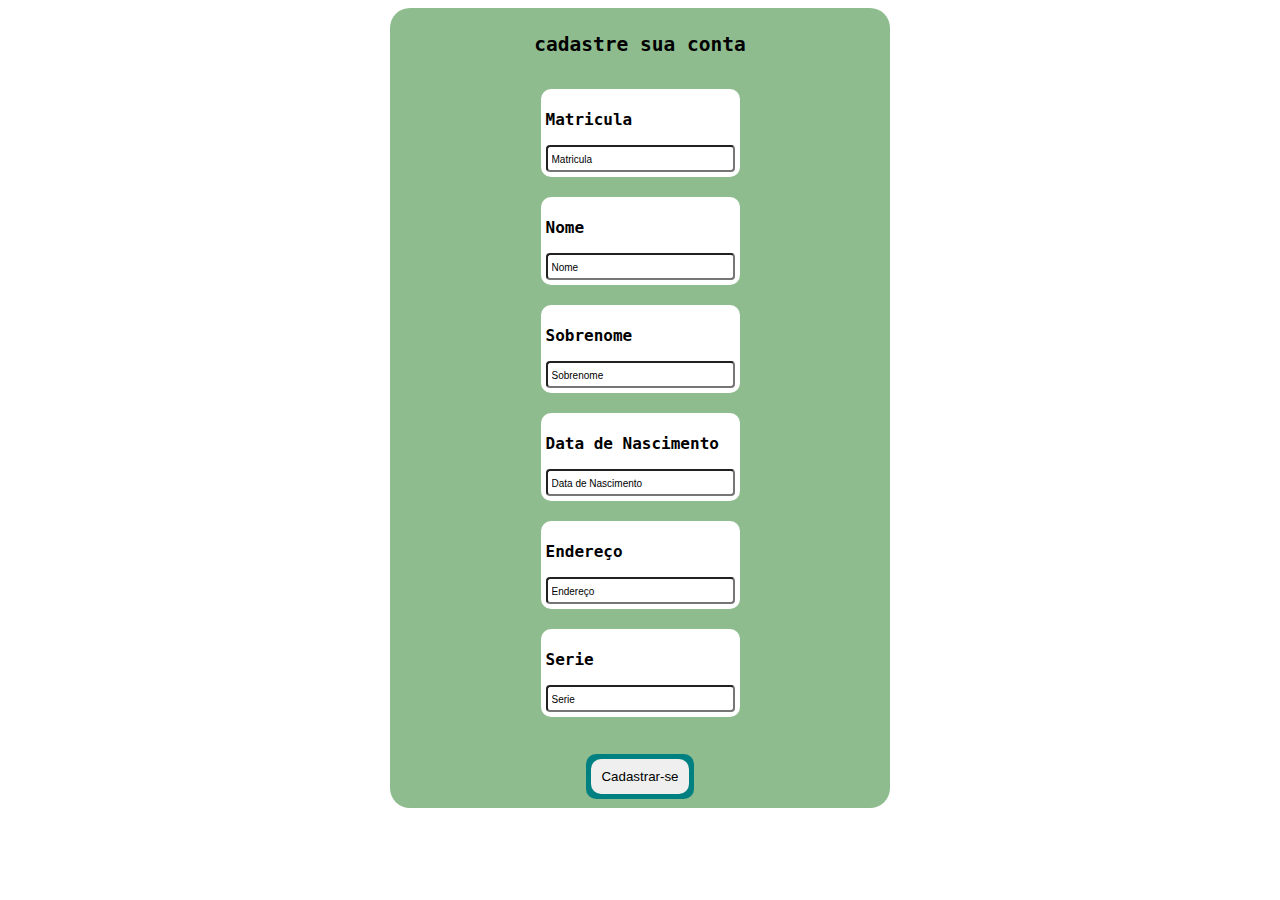
<file: cadastro.html>
<!DOCTYPE html>
<html lang="en">
<head>
    <meta charset="UTF-8">
    <meta name="viewport" content="width=device-width, initial-scale=1.0">
    <title>cadastro</title>
    <link rel="stylesheet" href="style4.css">
</head>
<body>

    <div class="menu">
    <div class="cadastro-mensagem">
        <h2>cadastre sua conta</h3>
    </div>

    <div class="inputs-holder">
        <div class="input">
            <p>Matricula</p>
        <input type="text" placeholder="Matricula">
        </div>
        <div class="input">
            <p>Nome</p>
        <input type="text" placeholder="Nome">
        </div>
        <div class="input">
            <p>Sobrenome</p>
        <input type="text" placeholder="Sobrenome">
        </div>
        <div class="input">
            <p>Data de Nascimento</p>
        <input type="text" placeholder="Data de Nascimento">
        </div>
        <div class="input">
            <p>Endereço</p>
        <input type="text" placeholder="Endereço">
        </div>
        <div class="input">
            <p>Serie</p>
        <input type="text" placeholder="Serie">
        </div>
    </div>

    <div class="buttons-holder">
        <a href="index.html" target="_blank"><button>Cadastrar-se</button></a>
    </div>

</div>
</body>
</html>
</file>
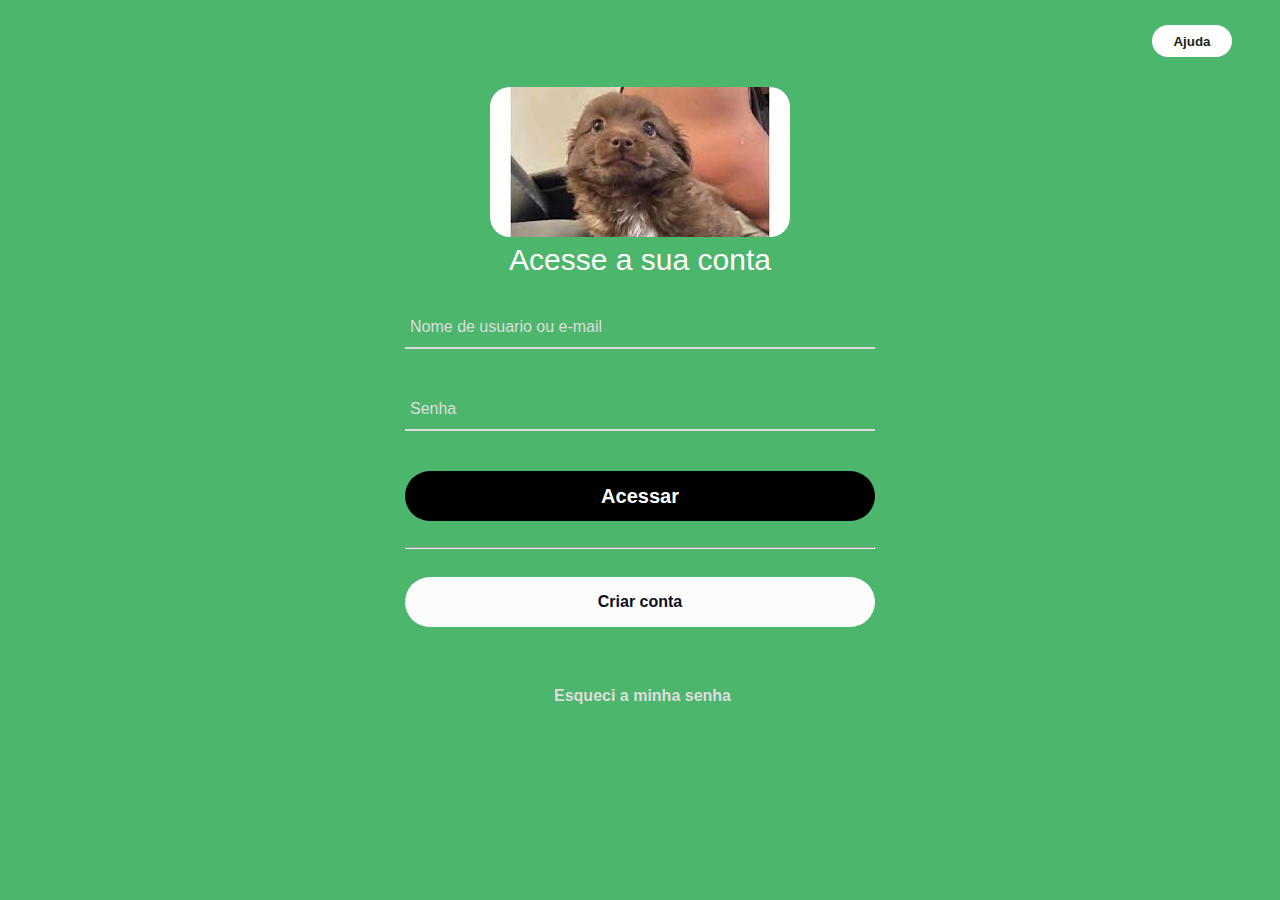
<file: login.html>
<!DOCTYPE html>
<html lang="en">
<head>
    <meta charset="UTF-8">
    <meta name="viewport" content="width=device-width, initial-scale=1.0">
    <title>Spotify-login</title>
    <link rel="stylesheet" type="text/css" href="style2.css" media="screen" />

</head>
<body>
    <div class = "ajuda">
        <button onclick="login()">Ajuda</button>
    </div>
    <div class = "logo">
        <img src="[data-uri]">
    </div>
    <div class = "menu">
        <div class = "conta">
             Acesse a sua conta
        </div>
        <div id="divLogin" class="login">
            <div class = "preencher">
                <input type="text" name="loginUsername" id="inputLoginUsername">
                <span></span>
                <label for="loginUsername">Nome de usuario ou e-mail</label>
            </div>
            <div class = "preencher">
                <input type="password" name="loginPassword" id="inputLoginPassword">
                <span></span>
                <label for="loginPassword">Senha</label>
            </div>

            <div class = "acessar">
               <a href="index.html" target="_blank"><button onclick="login()">Acessar</button></a> 
            </div>
            
            <br>
            <hr>
            <div class="segundapag">
                <button onclick="login()">Criar conta</button>
            </div>

            <div class = "esqueceu">
                <a href="url">Esqueci a minha senha</a>
            </div>

            
        </div>
    </div>

       


</body>
</html>
</file>
<file: style4.css>
.menu{
    margin: auto;
    display: flex;
    flex-direction: column;
    background-color: darkseagreen;
    width: 500px;
    height: 800px;
    border-radius: 20px;
}


.cadastro-mensagem{
    margin: auto;
    display: flex;
    flex-direction: row;
    font-family: monospace;
}

.inputs-holder{
    flex-direction: column;
    display: flex;
    margin: auto;
}

.input{
    font-family: monospace;
    font-size: 16px;
    font-weight: 600;
    padding: 5px;
    border-radius: 10px;
    background-color: white;
    margin-bottom: 20px;
}

.input input{
    background: transparent;
    padding: 4px;
    border-radius: 4px;
    outline: none;
}

input::placeholder{
    color: black;
    font-size: 10px;
}



.buttons-holder{
    margin: auto;
    display: flex;
    background-color: teal;
    padding: 5px;
    border-radius: 10px;
}

button{
    border-radius: 10px;
    padding: 10px;
    border-style: none;
    cursor: pointer;
}
</file>
<file: style2.css>
body{
    padding: 0;
    margin:0;
    overflow: hidden;
    height: 100vh;
    background-color: rgb(76, 182, 108);
    /* background: linear-gradient(120deg, rgb(128, 52, 250),rgb(231, 108, 135)); */
    font-family:'Lucida Sans', 'Lucida Sans Regular', 'Lucida Grande', 'Lucida Sans Unicode', Geneva, Verdana, sans-serif;
    
}


.logo img{
    border-radius: 20px;
    width: 300px;
    height: 150px;

}

.logo{
    margin-bottom: 80px;
}


.ajuda button{
    width: 80px;
    height: 32px;
    border-radius: 0px solid;
    background: rgb(255, 255, 255);
    border-radius: 25px;
    color:rgb(29, 29, 29);
    font-weight: 700;
    cursor: pointer;
    outline: none;
    box-shadow: 0 0 0 0;
    border: 0 none;
    position: relative;
    left: 90%;
    margin-top: 25px;
}

.menu{
    position:absolute;
    top: 50%;
    left: 50%;
    transform: translate(-50%, -50%);
    width: 470px;


}

.conta{
    color: #ffffff;
    text-align: center;
    font-size: 30px;
    margin-top: 68px;
   

}

.login{
    box-sizing: border-box;
    

}

.preencher{
    position: relative;
    border-bottom: 2px solid #dddddd;
    margin-top: 30px;
    margin-bottom: 40px;

}

.preencher input{
    width:100%;
    padding: 0 5px;
    height: 40px;
    font-size: 16px;
    border:none;
    background: none;
    outline: none;
    color: #dddddd;
    
}

.preencher label{
    position: absolute;
    top: 50%;
    left: 5px;
    color: #dddddd;
    transform: translateY(-50%);
    font-size: 16px;
    pointer-events: none;
    
}

/* .preencher span::before{
    content: '';
    position: absolute;
    top: 40px;
    left: 0;
    width: 0%;
    height: 2px;
    background-color: rgb(167, 123, 238);
    transition: .5s;
}
.preencher input:focus ~ label,
.preencher input:valid ~ label{
    top: -10%;
    color: #dddddd;
}
.preencher input:focus ~ span::before,
.preencher input:valid ~ span::before{
    width:100%
} */

.esqueceu{
    margin: -5px 0 20px 5px;
    color:#dddddd;
    cursor: pointer;
    text-align: center;
    margin-top: 60px;
    font-weight: bold;
}

.esqueceu a{
    text-decoration: none;
    color:#dddddd;
}

.esqueceu:hover{
    text-decoration: underline;
}


.acessar button{
    width: 100%;
    height: 50px;



    border-radius: 0px solid;
    background: rgb(0, 0, 0);
    border-radius: 25px;
    font-size: 20px;
    color:rgb(255, 255, 255);
    font-weight: 700;

    cursor: pointer;
    outline: none;
    box-shadow: 0 0 0 0;
    border: 0 none;
    
    
}

.acessar button:hover{
    transform: scale(1.04);
    transition: .5s;

}

.segundapag button{
    width: 100%;
    height: 50px;
    border-radius: 0px solid;
    background: rgb(252, 252, 252);
    border-radius: 25px;
    font-size: 16px;
    color:rgb(13, 14, 27);
    font-weight: 700;
    cursor: pointer;
    outline: none;
    box-shadow: 0 0 0 0;
    border: 0 none;
    margin-top: 20px;
    
}

.segundapag button:hover{
    transform: scale(1.04);
    transition: .5s;

}
img{
    height: 50px;
    width: 250px;
    margin: auto;
    display: flex;
    margin-top: 30px;
 
}
</file>
